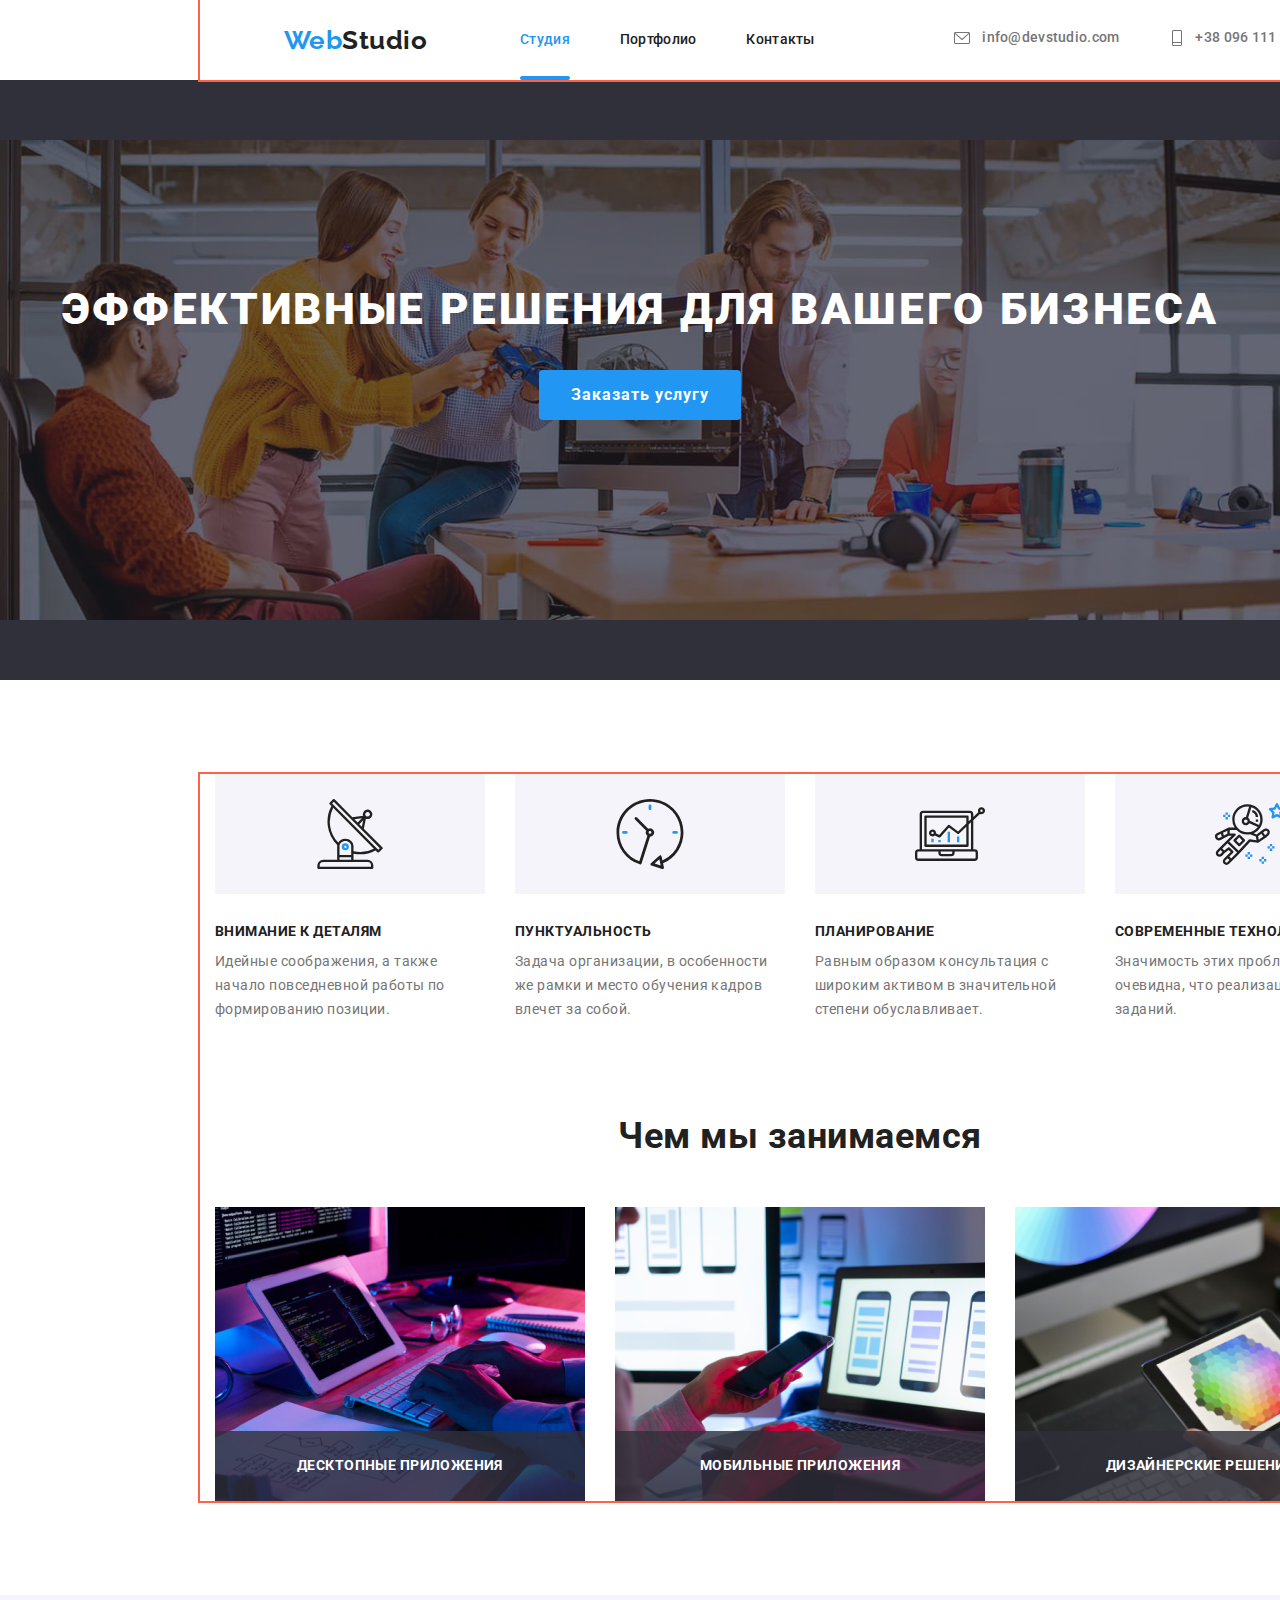
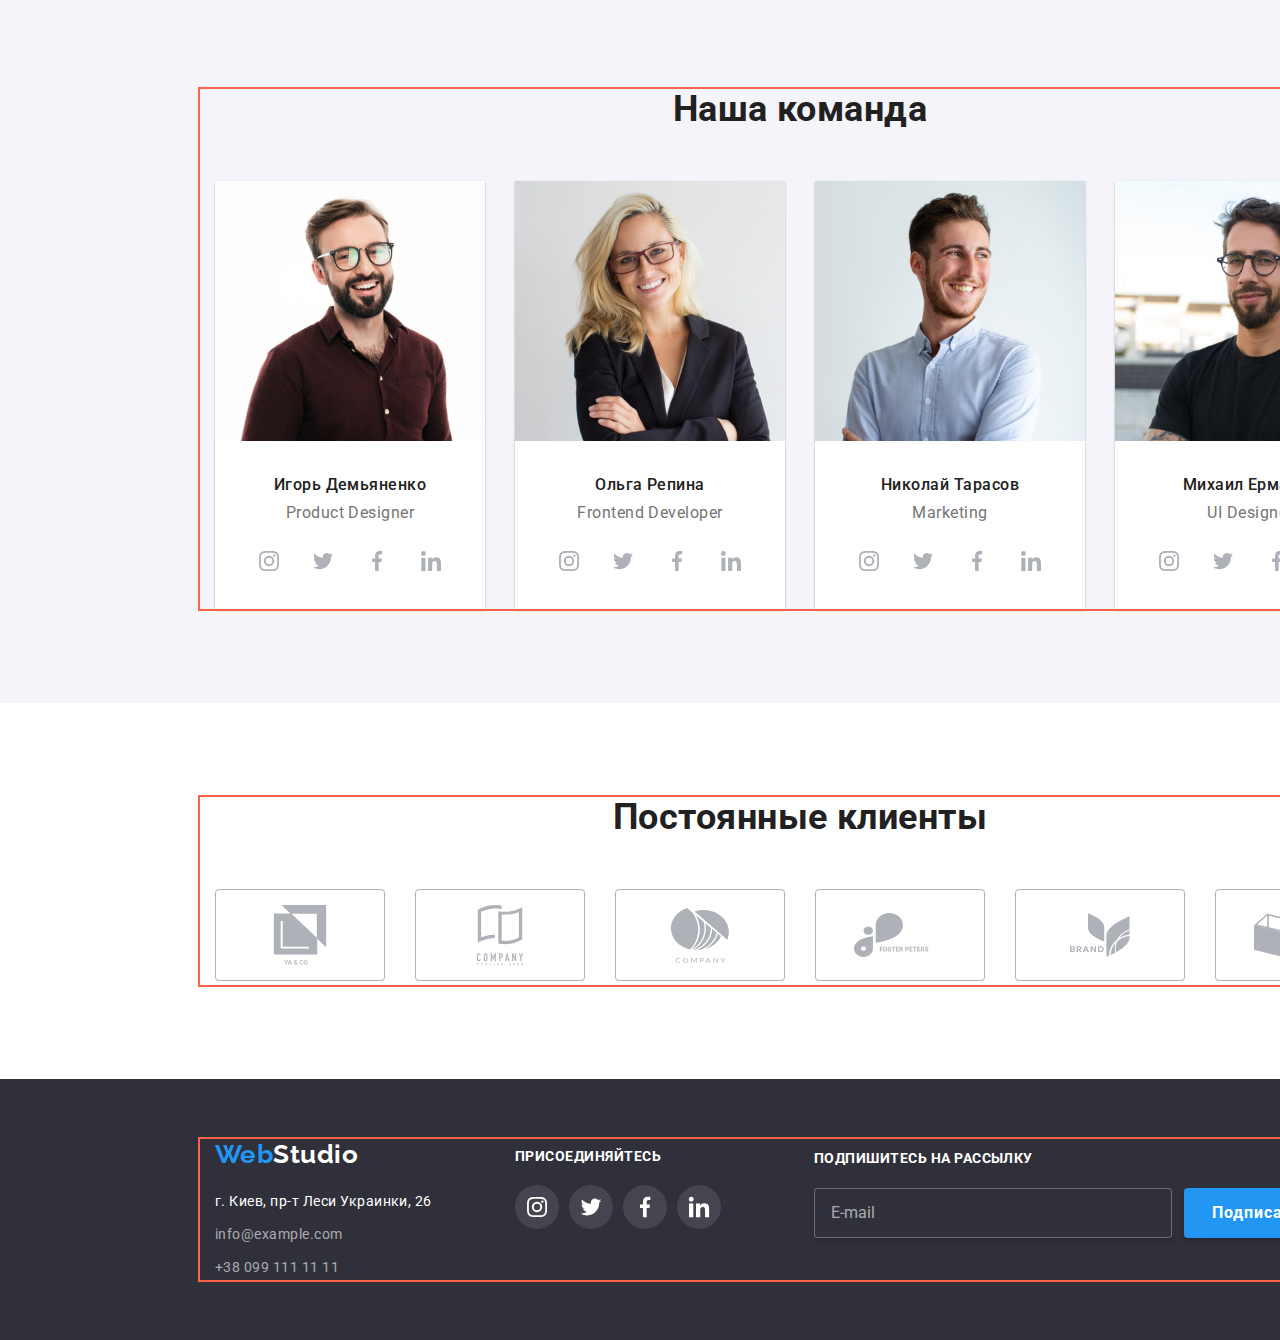
<file: index.html>
<!DOCTYPE html>
<html lang="ru">
  <head>
    <meta charset="UTF-8" />
    <meta http-equiv="X-UA-Compatible" content="IE=edge" />
    <meta name="viewport" content="width=device-width, initial-scale=1.0" />
    <title>WebStudio</title>
    <link
      href="https://fonts.googleapis.com/css2?family=Raleway:wght@700&family=Roboto:wght@400;500;700;900&display=swap"
      rel="stylesheet"
    />
    <link
      rel="stylesheet"
      href="https://cdnjs.cloudflare.com/ajax/libs/modern-normalize/1.1.0/modern-normalize.min.css"
    />
    <link rel="stylesheet" href="./css/common.css" />
    <link rel="stylesheet" href="./css/main.css" />
  </head>

  <body>
    <header class="page-header">
      <div class="container header-nav">
        <nav class="navigation">
          <a href="./index.html" class="logo"> <span class="half-logo">Web</span>Studio</a>
          <ul class="site-nav list">
            <li class="item"><a href="" class="link current">Студия</a></li>
            <li class="item"><a href="./portfolio.html" class="link">Портфолио</a></li>
            <li class="item"><a href="" class="link">Контакты</a></li>
          </ul>
        </nav>

        <ul class="contacts list">
          <li class="item">
            <a href="mailto:info@devstudio.com" class="button address">
              <svg class="contacts-icon" width="20" height="16">
                <use href="./images/symbol-defs.svg#icon-email"></use>
              </svg>
              info@devstudio.com
            </a>
          </li>
          <li class="item">
            <a href="tel:+380961111111" class="button phone">
              <svg class="contacts-icon" width="16" height="22">
                <use href="./images/symbol-defs.svg#icon-phone"></use>
              </svg>
              +38 096 111 11 11
            </a>
          </li>
        </ul>
      </div>
    </header>

    <main>
      <section class="hero overlay">
        <h1 class="hero-title">Эффективные решения для вашего бизнеса</h1>
        <button class="request-button" data-modal-open>Заказать услугу</button>
      </section>

      <section class="section">
        <div class="container">
          <ul class="feature-list list">
            <li class="item icon-antenna">
              <div class="thumb">
                <svg class="features-icons" width="70" height="70">
                  <use href="./images/symbol-defs.svg#icon-antenna"></use>
                </svg>
              </div>
              <h3 class="title">Внимание к деталям</h3>
              <p class="text">
                Идейные соображения, а также начало повседневной работы по формированию позиции.
              </p>
            </li>
            <li class="item icon-clock">
              <div class="thumb">
                <svg class="features-icons" width="70" height="70">
                  <use href="./images/symbol-defs.svg#icon-clock"></use>
                </svg>
              </div>
              <h3 class="title">Пунктуальность</h3>
              <p class="text">
                Задача организации, в особенности же рамки и место обучения кадров влечет за собой.
              </p>
            </li>
            <li class="item icon-pc">
              <div class="thumb">
                <svg class="features-icons" width="70" height="70">
                  <use href="./images/symbol-defs.svg#icon-diagram"></use>
                </svg>
              </div>
              <h3 class="title">Планирование</h3>
              <p class="text">
                Равным образом консультация с широким активом в значительной степени обуславливает.
              </p>
            </li>
            <li class="item icon-astronaut">
              <div class="thumb">
                <svg class="features-icons" width="70" height="70">
                  <use href="./images/symbol-defs.svg#icon-astronaut"></use>
                </svg>
              </div>
              <h3 class="title">Современные технологии</h3>
              <p class="text">
                Значимость этих проблем настолько очевидна, что реализация плановых заданий.
              </p>
            </li>
          </ul>

          <h2 class="section-title">Чем мы занимаемся</h2>
          <ul class="worklist">
            <li class="item">
              <div class="worklist-thumb">
                <img src="./images/img1.jpg" alt="Процесс разработки" width="370" />
                <p class="worklist-description">Десктопные приложения</p>
              </div>
            </li>
            <li class="item">
              <div class="worklist-thumb">
                <img src="./images/img2.jpg" alt="Процесс разработки" width="370" />
                <p class="worklist-description">Мобильные приложения</p>
              </div>
            </li>
            <li class="item">
              <div class="worklist-thumb">
                <img src="./images/img3.jpg" alt="Процесс разработки" width="370" />
                <p class="worklist-description">Дизайнерские решения</p>
              </div>
            </li>
          </ul>
        </div>
      </section>

      <section class="section team">
        <div class="container">
          <h2 class="section-title team">Наша команда</h2>
          <ul class="team-list list">
            <li class="member">
              <img src="./images/123.jpg" alt="Член команды" width="270" />
              <h3 class="title">Игорь Демьяненко</h3>
              <p class="text">Product Designer</p>
              <div class="social">
                <ul class="social-links">
                  <li class="participant">
                    <a href="" class="icon insta">
                      <svg class="social-icons" width="20" height="20">
                        <use href="./images/symbol-defs.svg#icon-instagram"></use>
                      </svg>
                    </a>
                  </li>
                  <li class="participant">
                    <a href="" class="icon twitter">
                      <svg class="social-icons" width="20" height="20">
                        <use href="./images/symbol-defs.svg#icon-twitter"></use>
                      </svg>
                    </a>
                  </li>
                  <li class="participant">
                    <a href="" class="icon facebook">
                      <svg class="social-icons" width="20" height="20">
                        <use href="./images/symbol-defs.svg#icon-facebook"></use>
                      </svg>
                    </a>
                  </li>
                  <li class="participant">
                    <a href="" class="icon linkedin">
                      <svg class="social-icons" width="20" height="20">
                        <use href="./images/symbol-defs.svg#icon-linkedin"></use>
                      </svg>
                    </a>
                  </li>
                </ul>
              </div>
            </li>
            <li class="member">
              <img src="./images/1234.jpg" alt="Член команды" width="270" />
              <h3 class="title">Ольга Репина</h3>
              <p class="text">Frontend Developer</p>
              <div class="social">
                <ul class="social-links">
                  <li class="participant">
                    <a href="" class="icon insta">
                      <svg class="social-icons" width="20" height="20">
                        <use href="./images/symbol-defs.svg#icon-instagram"></use>
                      </svg>
                    </a>
                  </li>
                  <li class="participant">
                    <a href="" class="icon twitter">
                      <svg class="social-icons" width="20" height="20">
                        <use href="./images/symbol-defs.svg#icon-twitter"></use>
                      </svg>
                    </a>
                  </li>
                  <li class="participant">
                    <a href="" class="icon facebook">
                      <svg class="social-icons" width="20" height="20">
                        <use href="./images/symbol-defs.svg#icon-facebook"></use>
                      </svg>
                    </a>
                  </li>
                  <li class="participant">
                    <a href="" class="icon linkedin">
                      <svg class="social-icons" width="20" height="20">
                        <use href="./images/symbol-defs.svg#icon-linkedin"></use>
                      </svg>
                    </a>
                  </li>
                </ul>
              </div>
            </li>
            <li class="member">
              <img src="./images/12345.jpg" alt="Член команды" width="270" />
              <h3 class="title">Николай Тарасов</h3>
              <p class="text">Marketing</p>
              <div class="social">
                <ul class="social-links">
                  <li class="participant">
                    <a href="" class="icon insta">
                      <svg class="social-icons" width="20" height="20">
                        <use href="./images/symbol-defs.svg#icon-instagram"></use>
                      </svg>
                    </a>
                  </li>
                  <li class="participant">
                    <a href="" class="icon twitter">
                      <svg class="social-icons" width="20" height="20">
                        <use href="./images/symbol-defs.svg#icon-twitter"></use>
                      </svg>
                    </a>
                  </li>
                  <li class="participant">
                    <a href="" class="icon facebook">
                      <svg class="social-icons" width="20" height="20">
                        <use href="./images/symbol-defs.svg#icon-facebook"></use>
                      </svg>
                    </a>
                  </li>
                  <li class="participant">
                    <a href="" class="icon linkedin">
                      <svg class="social-icons" width="20" height="20">
                        <use href="./images/symbol-defs.svg#icon-linkedin"></use>
                      </svg>
                    </a>
                  </li>
                </ul>
              </div>
            </li>
            <li class="member">
              <img src="./images/123456.jpg" alt="Член команды" width="270" />
              <h3 class="title">Михаил Ермаков</h3>
              <p class="text">UI Designer</p>
              <div class="social">
                <ul class="social-links">
                  <li class="participant">
                    <a href="" class="icon insta">
                      <svg class="social-icons" width="20" height="20">
                        <use href="./images/symbol-defs.svg#icon-instagram"></use>
                      </svg>
                    </a>
                  </li>
                  <li class="participant">
                    <a href="" class="icon twitter">
                      <svg class="social-icons" width="20" height="20">
                        <use href="./images/symbol-defs.svg#icon-twitter"></use>
                      </svg>
                    </a>
                  </li>
                  <li class="participant">
                    <a href="" class="icon facebook">
                      <svg class="social-icons" width="20" height="20">
                        <use href="./images/symbol-defs.svg#icon-facebook"></use>
                      </svg>
                    </a>
                  </li>
                  <li class="participant">
                    <a href="" class="icon linkedin">
                      <svg class="social-icons" width="20" height="20">
                        <use href="./images/symbol-defs.svg#icon-linkedin"></use>
                      </svg>
                    </a>
                  </li>
                </ul>
              </div>
            </li>
          </ul>
        </div>
      </section>

      <section class="section">
        <div class="container">
          <h2 class="section-title clients">Постоянные клиенты</h2>
          <ul class="clients-list list">
            <li class="client">
              <a href="" class="clients-links">
                <svg class="clients-icons" width="106" height="60">
                  <use href="./images/symbol-defs.svg#icon-logo-1"></use>
                </svg>
              </a>
            </li>
            <li class="client">
              <a href="" class="clients-links">
                <svg class="clients-icons" width="106" height="60">
                  <use href="./images/symbol-defs.svg#icon-logo-2"></use>
                </svg>
              </a>
            </li>
            <li class="client">
              <a href="" class="clients-links">
                <svg class="clients-icons" width="106" height="60">
                  <use href="./images/symbol-defs.svg#icon-logo-3"></use>
                </svg>
              </a>
            </li>
            <li class="client">
              <a href="" class="clients-links">
                <svg class="clients-icons" width="170" height="92">
                  <use href="./images/symbol-defs.svg#icon-logo-4"></use>
                </svg>
              </a>
            </li>
            <li class="client">
              <a href="" class="clients-links">
                <svg class="clients-icons" width="106" height="60">
                  <use href="./images/symbol-defs.svg#icon-logo-5"></use>
                </svg>
              </a>
            </li>
            <li class="client">
              <a href="" class="clients-links">
                <svg class="clients-icons" width="170" height="92">
                  <use href="./images/symbol-defs.svg#icon-logo-6"></use>
                </svg>
              </a>
            </li>
          </ul>
        </div>
      </section>

      <div class="backdrop is-hidden" data-modal>
        <div class="modal">
          <button class="modal-button" data-modal-close>
            <svg class="modal-close" width="11" height="11">
              <use href="./images/symbol-defs-extra.svg#icon-close-modal"></use>
            </svg>
          </button>

          <form class="modal-form">
            <div class="modal-title">
              <b>Оставьте свои данные, мы вам перезвоним</b>
            </div>

            <label class="form-field">
              <input class="form-input" type="text" name="name" placeholder=" " />
              <span class="form-label">Имя</span>
              <svg class="form-icon" width="18" height="18">
                <use href="./images/symbol-defs-bonus.svg#icon-person"></use>
              </svg>
            </label>

            <label class="form-field">
              <input class="form-input" type="tel" name="tel" placeholder=" " />
              <span class="form-label">Телефон</span>
              <svg class="form-icon" width="18" height="18">
                <use href="./images/symbol-defs-bonus.svg#icon-phone"></use>
              </svg>
            </label>

            <label class="form-field email">
              <input class="form-input" type="email" name="email" placeholder=" " />
              <span class="form-label">Почта</span>
              <svg class="form-icon" width="18" height="18">
                <use href="./images/symbol-defs-bonus.svg#icon-email"></use>
              </svg>
            </label>

            <div class="form-field comment">
              <label class="comment-label" for="comment">Комментарий</label>
              <textarea
                class="form-comment"
                name="comment"
                id="comment"
                rows="5"
                placeholder="Введите текст"
              ></textarea>
            </div>

            <label class="form-accepting">
              <input class="checkbox" type="checkbox" name="policy" value="yes" />
              <span class="accepting-icon"></span>
              <span class="policy-label" for="policy"
                >Соглашаюсь с рассылкой и принимаю
                <a href="" class="policy-label link">Условия договора</a>
              </span>
            </label>

            <button type="submit" class="submit-button">Отправить</button>
          </form>
        </div>
      </div>
    </main>

    <footer class="address-background">
      <div class="container footer">
        <div class="logo-address">
          <a href="./index.html" class="footer-logo"> <span class="half-logo">Web</span>Studio</a>
          <address class="address-contacts">
            <a href="" class="address-location link">г. Киев, пр-т Леси Украинки, 26</a> <br />
            <a href="" class="address-email link">info@example.com</a> <br />
            <a href="" class="address-phone link">+38 099 111 11 11</a> <br />
          </address>
        </div>

        <div class="footer-social">
          <h3 class="links-title">Присоединяйтесь</h3>
          <ul class="social-links footer">
            <li class="participant">
              <a href="" class="icon insta">
                <svg class="footer-icons" width="20" height="20">
                  <use href="./images/symbol-defs.svg#icon-instagram-white"></use>
                </svg>
              </a>
            </li>
            <li class="participant">
              <a href="" class="icon twitter">
                <svg class="footer-icons" width="44" height="44" viewBox="0 0 15 32">
                  <use href="./images/symbol-defs.svg#icon-twitter-white"></use>
                </svg>
              </a>
            </li>
            <li class="participant">
              <a href="" class="icon facebook">
                <svg class="footer-icons" width="44" height="44" viewBox="0 0 15 32">
                  <use href="./images/symbol-defs.svg#icon-facebook-white"></use>
                </svg>
              </a>
            </li>
            <li class="participant">
              <a href="" class="icon linkedin">
                <svg class="footer-icons" width="44" height="44" viewBox="0 0 15 32">
                  <use href="./images/symbol-defs.svg#icon-linkedin-white"></use>
                </svg>
              </a>
            </li>
          </ul>
        </div>

        <div class="footer-form">
          <b class="footer-attention">Подпишитесь на рассылку</b>
          <form class="footer-sign">
            <input type="email" name="email" placeholder="E-mail" class="footer-input" />
            <button type="submit" class="footer-submit">
              Подписаться
              <svg class="footer-icon" width="24" height="24">
                <use href="./images/symbol-defs-extra.svg#icon-icon-send"></use>
              </svg>
            </button>
          </form>
        </div>
      </div>
    </footer>

    <script src="./modal.js"></script>
  </body>
</html>
</file>
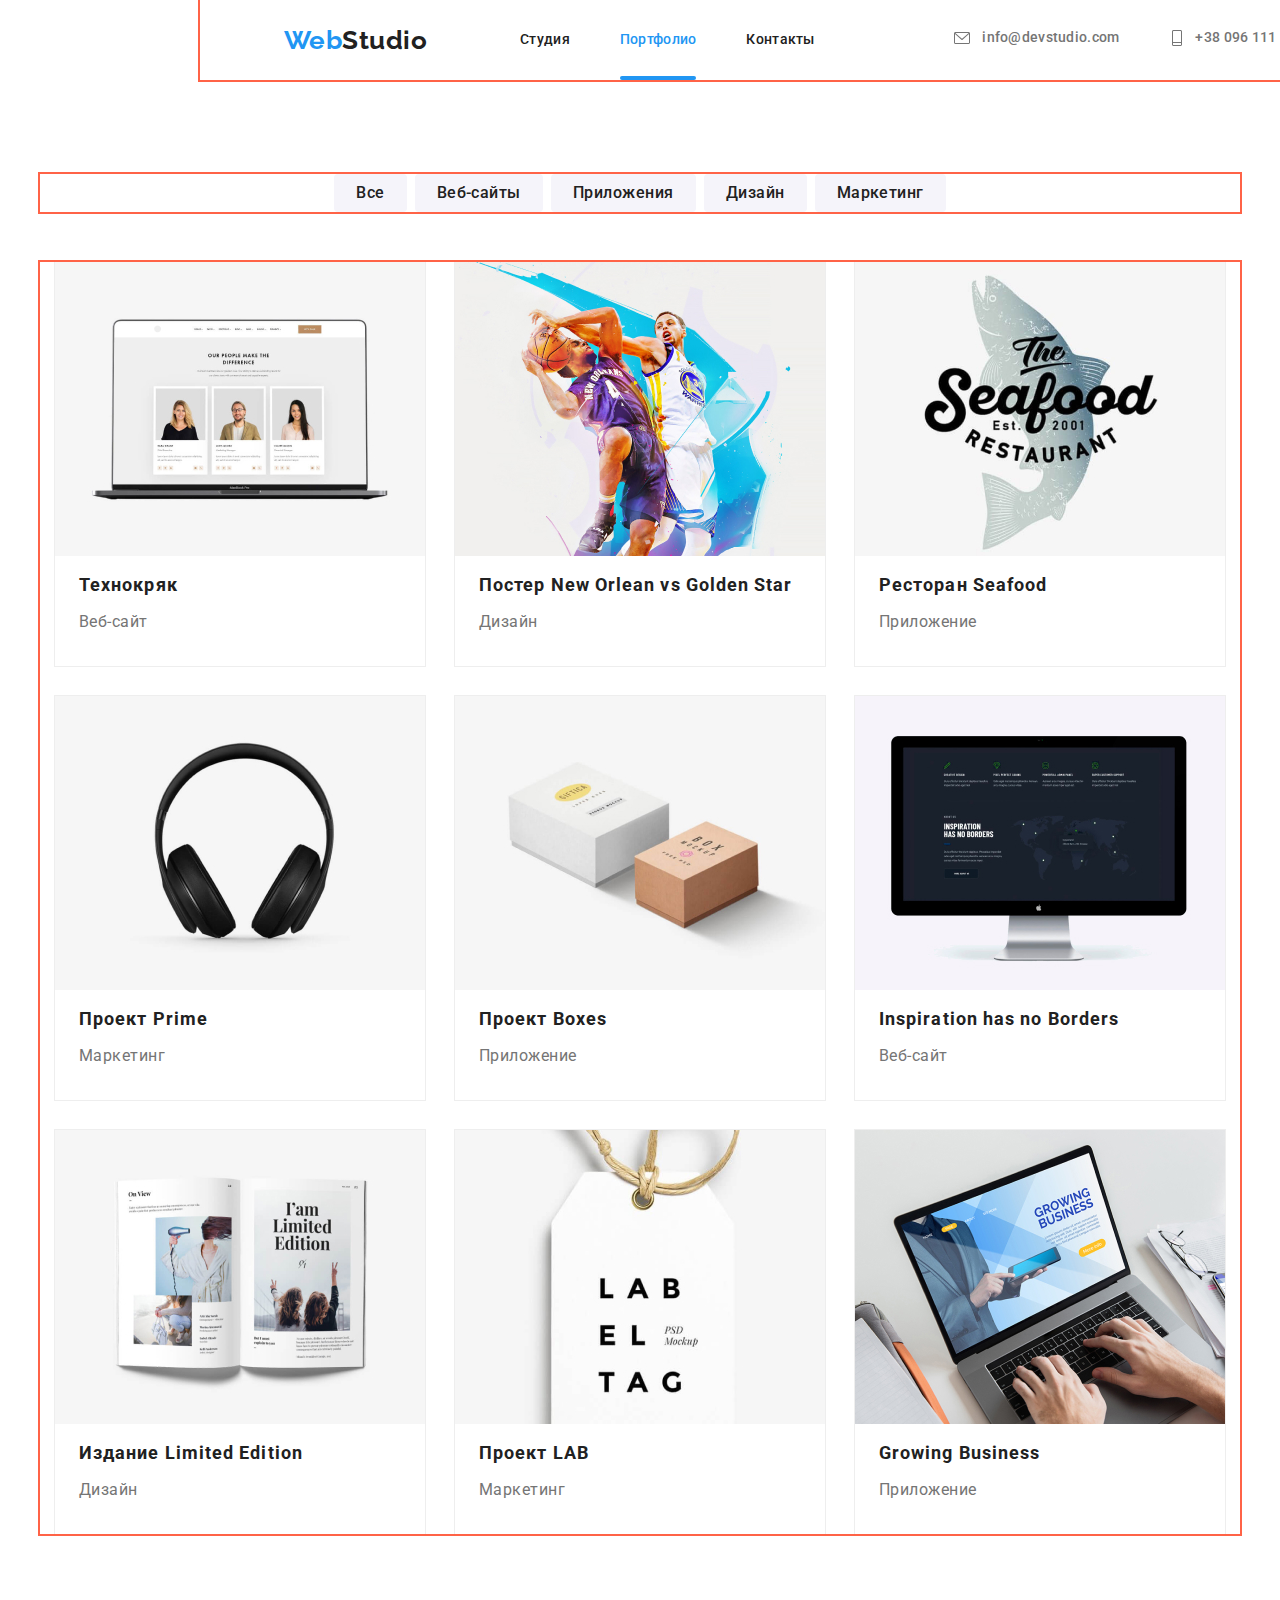
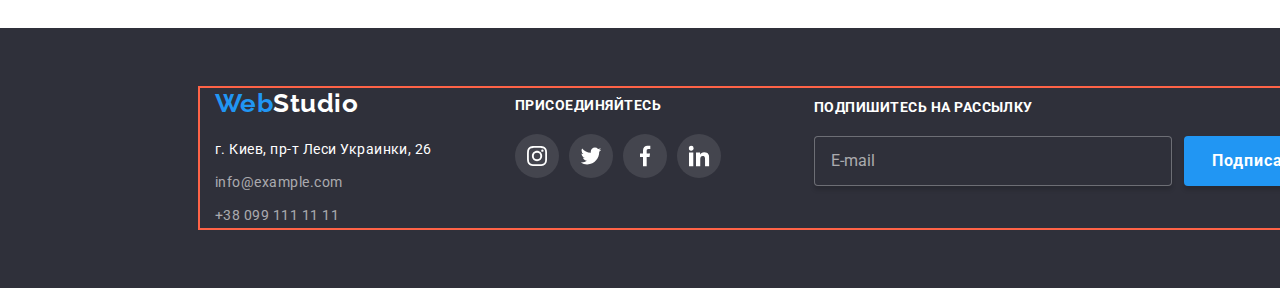
<file: portfolio.html>
<!DOCTYPE html>
<html lang="ru">
  <head>
    <meta charset="UTF-8" />
    <meta http-equiv="X-UA-Compatible" content="IE=edge" />
    <meta name="viewport" content="width=device-width, initial-scale=1.0" />
    <title>Portfolio</title>
    <link
      href="https://fonts.googleapis.com/css2?family=Raleway:wght@700&family=Roboto:wght@400;500;700;900&display=swap"
      rel="stylesheet"
    />
    <link
      rel="stylesheet"
      href="https://cdnjs.cloudflare.com/ajax/libs/modern-normalize/1.1.0/modern-normalize.min.css"
    />
    <link rel="stylesheet" href="./css/common.css" />
    <link rel="stylesheet" href="./css/portfolio.css" />
  </head>

  <body>
    <header class="page-header">
      <div class="container header-nav">
        <nav class="navigation">
          <a href="./index.html" class="logo"> <span class="half-logo">Web</span>Studio</a>
          <ul class="site-nav list">
            <li class="item"><a href="./index.html" class="link">Студия</a></li>
            <li class="item"><a href="" class="link current">Портфолио</a></li>
            <li class="item"><a href="" class="link">Контакты</a></li>
          </ul>
        </nav>

        <ul class="contacts list">
          <li class="item">
            <a href="mailto:info@devstudio.com" class="button address">
              <svg class="contacts-icon" width="20" height="16">
                <use href="./images/symbol-defs.svg#icon-email"></use>
              </svg>
              info@devstudio.com
            </a>
          </li>
          <li class="item">
            <a href="tel:+380961111111" class="button phone">
              <svg class="contacts-icon" width="16" height="22">
                <use href="./images/symbol-defs.svg#icon-phone"></use>
              </svg>
              +38 096 111 11 11
            </a>
          </li>
        </ul>
      </div>
    </header>

    <main>
      <section class="section">
        <div class="container control">
          <ul class="control list">
            <li class="control-item">
              <button type="button" class="control-button">Все</button>
            </li>
            <li class="control-item">
              <button type="button" class="control-button">Веб-сайты</button>
            </li>
            <li class="control-item">
              <button type="button" class="control-button">Приложения</button>
            </li>
            <li class="control-item">
              <button type="button" class="control-button">Дизайн</button>
            </li>
            <li class="control-item">
              <button type="button" class="control-button">Маркетинг</button>
            </li>
          </ul>
        </div>

        <div class="container works">
          <ul class="works list">
            <li class="works-element">
              <a href="#" class="link">
                <div class="works-thumb">
                  <img
                    src="./images/2/111.jpg"
                    class="element-image"
                    alt="Изображение страницы"
                    width="370"
                  />
                  <div class="works-overlay">
                    <p class="works-description">
                      Ресурс предлагает комплексные предложения с разным уровнем функционала и
                      сервисов. Все это позволит посетителю получить исчерпывающие сведения о
                      компании или частном лице.
                    </p>
                  </div>
                </div>
                <h2 class="title">Технокряк</h2>
                <p class="description">Веб-сайт</p>
              </a>
            </li>
            <li class="works-element">
              <a href="#" class="link">
                <div class="works-thumb">
                  <img src="./images/2/222.jpg" class="element-image" alt="Постер" width="370" />
                  <div class="works-overlay">
                    <p class="works-description">
                      Ресурс предлагает комплексные предложения с разным уровнем функционала и
                      сервисов. Все это позволит посетителю получить исчерпывающие сведения о
                      компании или частном лице.
                    </p>
                  </div>
                </div>
                <h2 class="title">Постер New Orlean vs Golden Star</h2>
                <p class="description">Дизайн</p>
              </a>
            </li>
            <li class="works-element">
              <a href="#" class="link">
                <div class="works-thumb">
                  <img
                    src="./images/2/333.jpg"
                    class="element-image"
                    alt="Логотип ресторана"
                    width="370"
                  />
                  <div class="works-overlay">
                    <p class="works-description">
                      Ресурс предлагает комплексные предложения с разным уровнем функционала и
                      сервисов. Все это позволит посетителю получить исчерпывающие сведения о
                      компании или частном лице.
                    </p>
                  </div>
                </div>
                <h2 class="title">Ресторан Seafood</h2>
                <p class="description">Приложение</p>
              </a>
            </li>
            <li class="works-element">
              <a href="#" class="link">
                <div class="works-thumb">
                  <img src="./images/2/444.jpg" class="element-image" alt="Техника" width="370" />
                  <div class="works-overlay">
                    <p class="works-description">
                      Ресурс предлагает комплексные предложения с разным уровнем функционала и
                      сервисов. Все это позволит посетителю получить исчерпывающие сведения о
                      компании или частном лице.
                    </p>
                  </div>
                </div>
                <h2 class="title">Проект Prime</h2>
                <p class="description">Маркетинг</p>
              </a>
            </li>
            <li class="works-element">
              <a href="#" class="link">
                <div class="works-thumb">
                  <img src="./images/2/555.jpg" class="element-image" alt="Упаковки" width="370" />
                  <div class="works-overlay">
                    <p class="works-description">
                      Ресурс предлагает комплексные предложения с разным уровнем функционала и
                      сервисов. Все это позволит посетителю получить исчерпывающие сведения о
                      компании или частном лице.
                    </p>
                  </div>
                </div>
                <h2 class="title">Проект Boxes</h2>
                <p class="description">Приложение</p>
              </a>
            </li>
            <li class="works-element">
              <a href="#" class="link">
                <div class="works-thumb">
                  <img
                    src="./images/2/666.jpg"
                    class="element-image"
                    alt="Экран с изображением веб сайта"
                    width="370"
                  />
                  <div class="works-overlay">
                    <p class="works-description">
                      Ресурс предлагает комплексные предложения с разным уровнем функционала и
                      сервисов. Все это позволит посетителю получить исчерпывающие сведения о
                      компании или частном лице.
                    </p>
                  </div>
                </div>
                <h2 class="title">Inspiration has no Borders</h2>
                <p class="description">Веб-сайт</p>
              </a>
            </li>
            <li class="works-element">
              <a href="#" class="link">
                <div class="works-thumb">
                  <img
                    src="./images/2/777.jpg"
                    class="element-image"
                    alt="Открытая книга"
                    width="370"
                  />
                  <div class="works-overlay">
                    <p class="works-description">
                      Ресурс предлагает комплексные предложения с разным уровнем функционала и
                      сервисов. Все это позволит посетителю получить исчерпывающие сведения о
                      компании или частном лице.
                    </p>
                  </div>
                </div>
                <h2 class="title">Издание Limited Edition</h2>
                <p class="description">Дизайн</p>
              </a>
            </li>
            <li class="works-element">
              <a href="#" class="link">
                <div class="works-thumb">
                  <img src="./images/2/888.jpg" class="element-image" alt="Брошюра" width="370" />
                  <div class="works-overlay">
                    <p class="works-description">
                      Ресурс предлагает комплексные предложения с разным уровнем функционала и
                      сервисов. Все это позволит посетителю получить исчерпывающие сведения о
                      компании или частном лице.
                    </p>
                  </div>
                </div>
                <h2 class="title">Проект LAB</h2>
                <p class="description">Маркетинг</p>
              </a>
            </li>
            <li class="works-element">
              <a href="#" class="link">
                <div class="works-thumb">
                  <img
                    src="./images/2/999.jpg"
                    class="element-image"
                    alt="Использование ноутбука"
                    width="370"
                  />
                  <div class="works-overlay">
                    <p class="works-description">
                      Ресурс предлагает комплексные предложения с разным уровнем функционала и
                      сервисов. Все это позволит посетителю получить исчерпывающие сведения о
                      компании или частном лице.
                    </p>
                  </div>
                </div>
                <h2 class="title">Growing Business</h2>
                <p class="description">Приложение</p>
              </a>
            </li>
          </ul>
        </div>
      </section>
    </main>

    <footer class="address-background">
      <div class="container footer">
        <div class="logo-address">
          <a href="./index.html" class="footer-logo"> <span class="half-logo">Web</span>Studio</a>
          <address class="address-contacts">
            <a href="" class="address-location link">г. Киев, пр-т Леси Украинки, 26</a> <br />
            <a href="" class="address-email link">info@example.com</a> <br />
            <a href="" class="address-phone link">+38 099 111 11 11</a> <br />
          </address>
        </div>

        <div class="footer-social">
          <h3 class="links-title">Присоединяйтесь</h3>
          <ul class="social-links footer">
            <li class="participant">
              <a href="" class="icon insta">
                <svg class="footer-icons" width="20" height="20">
                  <use href="./images/symbol-defs.svg#icon-instagram-white"></use>
                </svg>
              </a>
            </li>
            <li class="participant">
              <a href="" class="icon twitter">
                <svg class="footer-icons" width="44" height="44" viewBox="0 0 15 32">
                  <use href="./images/symbol-defs.svg#icon-twitter-white"></use>
                </svg>
              </a>
            </li>
            <li class="participant">
              <a href="" class="icon facebook">
                <svg class="footer-icons" width="44" height="44" viewBox="0 0 15 32">
                  <use href="./images/symbol-defs.svg#icon-facebook-white"></use>
                </svg>
              </a>
            </li>
            <li class="participant">
              <a href="" class="icon linkedin">
                <svg class="footer-icons" width="44" height="44" viewBox="0 0 15 32">
                  <use href="./images/symbol-defs.svg#icon-linkedin-white"></use>
                </svg>
              </a>
            </li>
          </ul>
        </div>

        <div class="footer-form">
          <b class="footer-attention">Подпишитесь на рассылку</b>
          <form class="footer-sign">
            <input type="email" name="email" placeholder="E-mail" class="footer-input" />
            <button type="submit" class="footer-submit">
              Подписаться
              <svg class="footer-icon" width="24" height="24">
                <use href="./images/symbol-defs-extra.svg#icon-icon-send"></use>
              </svg>
            </button>
          </form>
        </div>
      </div>
    </footer>
  </body>
</html>
</file>
<file: css/common.css>
/* Утилиты + переменные */

/* основной цвет текста #212121 */
/* второй цвет текста #757575 */
/* акцент #2196F3 */
/* белый цвет #FFFFFF */
/* цвет фонов hero и footer #2F303A */

html {
    box-sizing: border-box;
}

*,
*::before,
*::after {
    box-sizing: border-box;
}

:root {
    --title-text-color: #212121;
    --primary-text-color: #757575;
    --accent-color: #2196F3;
    --white-logo-color: #FFFFFF;
    --background-color: #2F303A;
}

body {
    color: var(--primary-text-color);
    font-family: 'Raleway', sans-serif;
    font-family: 'Roboto', sans-serif;
    letter-spacing: 0.03em;
}

.list {
    padding: 0;
    margin: 0;
    list-style: none
}

.link {
    text-decoration: none;
}

.container {
    margin-left: auto;
    margin-right: auto;
    width: 1200px;
    padding-left: 15px;
    padding-right: 15px;
    outline: 2px solid tomato;
}

/* HEADER */

.page-header {
    background-color: var(--white-logo-color);
    width: 1600px;
    margin-right: auto;
    margin-left: auto;
}

.header-nav {
    display: flex;
    align-items: center;
    justify-content: space-around;
}

.navigation {
    display: flex;
    align-items: center;
}

/* LOGO */

.logo {
    margin-right: 93px;
    color: var(--title-text-color);
    font-family: 'Raleway', sans-serif;

    font-weight: 700;
    font-size: 26px;
    line-height: 1.19;
    text-decoration: none;

    transition: color 250ms cubic-bezier(0.4, 0, 0.2, 1);
}

.logo:hover {
    color: var(--accent-color);
}

.half-logo {
    color: var(--accent-color);
}

/* SITE-NAV */

.site-nav {
    display: flex;
}

.site-nav.list .link {
    display: block;
    padding-top: 32px;
    padding-bottom: 32px;

    color: var(--title-text-color);

    font-weight: 500;
    font-size: 14px;
    line-height: 1.14;
    letter-spacing: 0.02em;
    cursor: pointer;

    transition: color 250ms cubic-bezier(0.4, 0, 0.2, 1);
}

.site-nav.list .link:hover,
.site-nav.list .link:focus {
    color: var(--accent-color)
}

.site-nav.list .link.current {
    color: var(--accent-color);
}

.site-nav .link {
    position: relative;
}

.site-nav .link.current::after {
    display: inline-block;
    content: '';

    position: absolute;
    bottom: 0;
    left: 0;
    width: 100%;
    height: 4px;
    border-radius: 2px;
    background-color: var(--accent-color);
}

.site-nav .item:not(:last-child) {
    margin-right: 50px;
}

/* CONTACTS */

.contacts {
    display: flex;
    align-items: center;
}

.contacts-icon {
    margin-right: 10px;
    fill: var(--primary-text-color);
    cursor: pointer;
}

.contacts.list .button {
    display: inline-flex;
    align-items: center;
    
    color: var(--primary-text-color);

    font-weight: 500;
    font-size: 14px;
    line-height: 1.14;
    letter-spacing: 0.02em;
    text-decoration: none;
    cursor: pointer;

    transition: color 250ms cubic-bezier(0.4, 0, 0.2, 1);
}

.contacts .contacts-icon {
    transition: fill 250ms cubic-bezier(0.4, 0, 0.2, 1);
}

.contacts .button:hover .contacts-icon,
.contacts .button:focus .contacts-icon {
    fill: var(--accent-color);
}

.contacts.list .button:hover,
.contacts.list .button:focus {
    color: var(--accent-color);
}

.contacts.list .item:not(:last-child) {
    margin-right: 50px;
}

/* .contacts.list .button.address::before {
    content: "";
    width: 16px;
    height: 12px;
    margin-right: 10px;
    background-image: url("../images/envelope.svg");
}

.contacts.list .button.phone::before {
    content: "";
    width: 10px;
    height: 16px;
    margin-right: 10px;
    background-image: url("../images/smartphone.svg");
} */

/* FOOTER */

/* address contacts div */

.address-background {
    display: block;
    background-color: var(--background-color);
    width: 1600px;
    margin-right: auto;
    margin-left: auto;
    padding-top: 60px;
    padding-bottom: 60px;
}

.footer-logo {
    display: inline-block;
    margin-bottom: 20px;
    color: var(--white-logo-color);
    font-family: 'Raleway', sans-serif;
    font-weight: 700;
    font-size: 26px;
    line-height: 1.19;
    text-decoration: none;

    transition: color 250ms cubic-bezier(0.4, 0, 0.2, 1);
}

.footer-logo:hover {
    color: var(--accent-color);
}

/* flex для дивов в футере */

.container.footer {
    display: flex;
}

/* footer address div */

.address-contacts .address-location {
    color: var(--white-logo-color);
}

.address-contacts .address-email,
.address-contacts .address-phone {
    color: rgba(255, 255, 255, 0.6);
}

.address-location,
.address-email {
    display: inline-block;
    margin-bottom: 9px;
}

.address-contacts .address-location,
.address-contacts .address-email,
.address-contacts .address-phone {
    font-style: normal;
    font-weight: 400;
    font-size: 14px;
    line-height: 1.71;

    transition: color 250ms cubic-bezier(0.4, 0, 0.2, 1);
}

.address-contacts .link:hover,
.address-contacts .link:focus {
    color: var(--accent-color);
}

/* footer social div */

.footer-social {
    margin-left: 83px;
    margin-top: 10px;
}

.social-links {
    padding: 0px;
    display: flex;
    justify-content: center;
    list-style: none;
}

.footer-social .icon {
    display: inline-flex;
    width: 44px;
    height: 44px;
    align-items: center;
    justify-content: center;
    background-repeat: no-repeat;
    background-position: center;
    border-radius: 50%;
    background-color: rgba(255, 255, 255, 0.1);

    transition: background-color 250ms cubic-bezier(0.4, 0, 0.2, 1);
}

.social-links .participant:not(:last-child) {
    margin-right: 10px;
}

.footer-social .icon:hover {
    background-color: var(--accent-color);
}

/* .icon.insta {
    background-image: url("../images/instagram\ 2.svg");
}

.icon.twitter {
    background-image: url("../images/twitter\ 1.svg")
}

.icon.facebook {
    background-image: url("../images/facebook\ 1.svg");
}

.icon.linkedin {
    background-image: url("../images/linkedin\ 1.svg");
} */

.links-title {
    margin-top: 0;
    margin-bottom: 20px;
    color: var(--white-logo-color);
    font-weight: 700;
    font-size: 14px;
    line-height: 1.14;
    text-transform: uppercase;
}

.social-links.footer {
    margin: 0;
}

/* footer sign div */

.footer-form {
    margin-top: 10px;
    margin-left: 93px;
}

.footer-attention {
    font-size: 14px;
    line-height: 1.14;
    text-transform: uppercase;
    color: rgba(255, 255, 255, 1);
}

.footer-sign {
    display: flex;
    align-items: center;
    justify-content: center;
    margin-top: 20px;
}

.footer-input {
    margin-right: 12px;
    width: 358px;
    padding-top: 15px;
    padding-bottom: 15px;
    padding-left: 16px;
    border: 1px solid rgba(255, 255, 255, 0.3);
    border-radius: 4px;
    background-color: var(--background-color);
    box-shadow: 0px 4px 4px rgba(0, 0, 0, 0.15);
}

.footer-input::placeholder {
    color: rgba(255, 255, 255, 0.6);
    font-weight: 400;
    font-size: 16px;
    line-height: 1.25;
}

.footer-submit {
    display: inline-flex;
    align-items: center;
    justify-content: center;
    padding: 10px 28px;
    font-size: 16px;
    line-height: 1.87;
    font-weight: 700;
    letter-spacing: 0.06em;
    border-radius: 4px;
    border: inherit;
    color: rgba(255, 255, 255, 1);
    background-color: var(--accent-color);
    box-shadow: 0px 4px 4px rgba(0, 0, 0, 0.15);
    cursor: pointer;
}

.footer-icon {
    margin-left: 10px;
}

.footer-input:hover,
.footer-input:focus {
    border-color: var(--accent-color);
}
</file>
<file: css/main.css>
/* HERO SECTION */

.overlay {
   max-width: 1600px;
   height: 600px;
   margin-left: auto;
   margin-right: auto;
   text-align: center;
   background-image: linear-gradient(
    to right, 
    rgba(47, 48, 58, 0.4),
    rgba(47, 48, 58, 0.4)
   ),
   url("../images/Img.jpg");
   background-repeat: no-repeat;
   background-position: center;
   background-size: contain;
   background-color: var(--background-color);
}

.hero-title {
    margin-top: 0;
    margin-bottom: 30px;
    padding-top: 200px;

    color: var(--white-logo-color);

    font-weight: 900;
    font-size: 44px;
    line-height: 1.36;
    letter-spacing: 0.06em;
    text-transform: uppercase;
}

/* HERO BUTTON */

.hero .request-button {
    padding: 10px 32px;
    display: inline-flex;

    color: var(--white-logo-color);

    font-weight: 700;
    font-size: 16px;
    line-height: 1.87;
    letter-spacing: 0.06em;
    text-align: center;
    background-color: var(--accent-color);
    border-radius: 4px;
    border: none;
    text-decoration: none;
    cursor: pointer;
}

/* SECTION */

.section {
    padding-top: 94px;
    padding-bottom: 94px;
    width: 1600px;
    margin-left: auto;
    margin-right: auto;
}

.section-title {
    margin-top: 94px;
    margin-bottom: 50px;

    color: var(--title-text-color);

    font-weight: 700;
    font-size: 36px;
    line-height: 1.16;
    text-align: center;
}

/* FEATURE-LIST */

.feature-list {
    margin-top: 0;
}

.feature-list.list {
    padding: 0;
    margin: 0;
    display: flex;
}

.feature-list .item:not(:last-child) {
    margin-right: 30px;
}

.feature-list .title {
    margin-top: 30px;
    margin-bottom: 10px;

    color: var(--title-text-color);
    font-weight: 700;
    font-size: 14px;
    line-height: 1.14;
    text-transform: uppercase;
}

.feature-list .text {
    margin: 0;

    font-weight: 400;
    font-size: 14px;
    line-height: 1.71;
}

.item .thumb {
    display: block;
    width: 270px;
    height: 120px;
    background-color: #F5F4FA;
}

.features-icons {
    margin: 25px 100px;
}

/* .feature-list.list .item::before {
    content: "";
    display: block;
    height: 120px;
    background-repeat: no-repeat;
    background-position: center;
    background-color: #F5F4FA;
}

.icon-antenna::before {
    background-image: url("../images/antenna\ 1.svg");
}

.icon-clock::before {
    background-image: url("../images/clock\ 1.svg");
}

.icon-pc::before {
    background-image: url("../images/diagram\ 1.svg");
}

.icon-astronaut::before {
    background-image: url("../images/astronaut\ 1.svg");
} */

/* FEATURE-LIST WORKLIST */

.worklist {
    padding: 0;
    margin: 0;
    display: flex;
    list-style: none
}

.worklist .item:not(:last-child) {
    margin-right: 30px;
}

.worklist-thumb {
    position: relative;
    width: 370px;
    height: 294px;
    text-align: center;
}

.worklist-description {
    position: absolute;
    margin: 0;
    padding: 27px 82px;
    bottom: 0;
    left: 0;
    width: 370px;
    height: 70px;
    
    color: var(--white-logo-color);
    background-color: rgba(47, 48, 58, 0.8);
    font-size: 14px;
    line-height: 1.14;
    font-weight: 700;
    letter-spacing: 0.03em;
    text-transform: uppercase;
}

/* SECTION TEAM */

.section.team {
    background-color: #F5F4FA;
}

.section-title.team {
    margin-top: 0;
}

.team-list.list {
    display: flex;
}

.team-list .member {
    width: 270px;
    height: 428px;
    background-color: var(--white-logo-color);
    box-shadow: 0px 1px 3px rgba(0, 0, 0, 0.12), 0px 1px 1px rgba(0, 0, 0, 0.14), 0px 2px 1px rgba(0, 0, 0, 0.2);
}

.member:not(:last-child) {
    margin-right: 30px;
}

.team-list .title {
    margin-top: 30px;
    margin-bottom: 0;

    color: var(--title-text-color);

    font-weight: 500;
    font-size: 16px;
    line-height: 1.18;
    text-align: center;
}

.team-list .text {
    margin-top: 10px;
    font-weight: 400;
    font-size: 16px;
    line-height: 1.18;
    text-align: center;
}

.social-links {
    padding: 0px;
    display: flex;
    justify-content: center;
    list-style: none;
}

.member .icon {
    display: flex;
    width: 44px;
    height: 44px;
    align-items: center;
    justify-content: center;
    border-radius: 50%;

    transition: background-color 250ms cubic-bezier(0.4, 0, 0.2, 1), fill 250ms cubic-bezier(0.4, 0, 0.2, 1);
}

.social-links .icon {
    fill: #AFB1B8;
}

.social-links .icon:hover,
.social-links .icon:focus {
    fill: var(--white-logo-color);
    background-color: var(--accent-color);
}

/* section clients */

.clients-list {
    display: flex;
}

.client .clients-links {
    display: inline-flex;
    width: 170px;
    height: 92px;
    border: 1px solid #AFB1B8;
    border-radius: 4px;
    align-items: center;
    justify-content: center;

    transition: fill 250ms cubic-bezier(0.4, 0, 0.2, 1);
}

.clients-list .client:not(:last-child) {
    margin-right: 30px;
}

.section-title.clients {
    margin-top: 0;
}

.client .clients-links {
    fill: #AFB1B8;
}

.client .clients-links:hover .clients-icons,
.client .clients-links:focus .clients-icons {
    fill: var(--accent-color);
}

/* backdrop + modal */

.backdrop {
    position: fixed;
    top: 0;
    left: 0;
    width: 100%;
    height: 100%;
    background-color: rgba(0, 0, 0, 0.2);
    opacity: 1;

    transition: opacity 250ms cubic-bezier(0.4, 0, 0.2, 1);
}

.backdrop.is-hidden {
    opacity: 0;
    pointer-events: none;
}

.backdrop.is-hidden .modal {
    transform: translate(-50%, -50%) scale(0.9);
}

.modal {
    position: absolute;
    top: 50%;
    left: 50%;
    width: 528px;
    height: 581px;

    background-color: var(--white-logo-color);
    border-radius: 4px;
    box-shadow: 0px 2px 1px rgba(0, 0, 0, 0.2), 0px 1px 1px rgba(0, 0, 0, 0.14), 0px 1px 3px rgba(0, 0, 0, 0.12);
    transform: translate(-50%, -50%) scale(1);

    transition: transform 250ms cubic-bezier(0.4, 0, 0.2, 1);
}

/* Разметка MODAL */

.modal-button {
    display: flex;
    align-items: center;
    justify-content: center;
    padding-top: 5px;
    padding-right: 5px;
    padding-bottom: 6px;
    padding-left: 6px;
    margin-left: 490px;
    margin-top: 8px;
    margin-right: 8px;
    width: 30px;
    height: 30px;
    border: 1px solid rgba(0, 0, 0, 0.1);
    border-radius: 50%;
    background-color: var(--white-logo-color);

    transition: fill 250ms cubic-bezier(0.4, 0, 0.2, 1);
}

.modal-button:hover,
.modal-button:focus {
    fill: rgba(33, 150, 243, 1);
}

.modal-form {
    width: 448px;
    margin-left: auto;
    margin-right: auto;
}

.modal-title {
    margin-bottom: 30px;
    text-align: center;
    font-size: 20px;
    line-height: 1.15;
    letter-spacing: 0.01em;
    color: rgba(33, 33, 33, 1);
}

.form-field {
    position: relative;
    display: flex;
    flex-direction: column;
    margin-bottom: 28px;
}

.form-field.email {
    margin-bottom: 10px;
}

.form-input {
    margin: 0;
    padding: 12px 15px;
    padding-left: 42px;
    border: 1px solid rgba(33, 33, 33, 0.2);
    border-radius: 4px;
}

.form-label {
    position: absolute;
    top: 50%;
    left: 42px;
    transform: translateY(-50%);

    font-size: 12px;
    line-height: 1.16;
    letter-spacing: 0.01em;
    color: rgba(117, 117, 117, 1);

    transition: transform 250ms cubic-bezier(0.4, 0, 0.2, 1);
}

.form-icon {
    position: absolute;
    top: 50%;
    left: 15px;
    transform: translateY(-50%);

    transition: fill 250ms cubic-bezier(0.4, 0, 0.2, 1);
}

.form-field:focus-within .form-label {
    transform: translate(-42px,-40px);
}

.form-field:focus-within .form-icon {
    fill: rgba(33, 150, 243, 1);
}

.form-input:not(:placeholder-shown) + .form-label {
    transform: translate(-42px, -40px);
}

/* formfield textarea */

.form-field.comment {
    margin-bottom: 20px;
}

.comment-label {
    margin-bottom: 4px;
    font-size: 12px;
    line-height: 1.16;
    letter-spacing: 0.01em;
    color: rgba(117, 117, 117, 1);
}

.form-comment {
    margin: 0;
    padding: 12px 16px;
    border: 1px solid rgba(33, 33, 33, 0.2);
    border-radius: 4px;
}

.form-comment::placeholder {
    font-size: 14px;
    line-height: 1.14;
    letter-spacing: 0.01em;
    color: rgba(117, 117, 117, 0.5);
}

textarea {
    resize: none;
}

/* checkbox form */

.form-accepting {
    display: flex;
    align-items: center;
    justify-content: center;
    margin-bottom: 30px;
}

.checkbox {
    position: absolute;
    width: 1px;
    height: 1px;
    margin: -1px;
    border: 0;
    padding: 0;
    clip: rect(0 0 0 0);
    overflow: hidden;
}

.accepting-icon {
    display: inline-block;
    width: 15px;
    height: 15px;
    margin-right: 7px;
    border: 2px solid var(--title-text-color);
    border-radius: 2px;
}

.checkbox:checked + .accepting-icon {
    background-color: rgba(33, 150, 243, 1);
    background-image: url('../images/checkbox.svg');
    background-size: contain;
    border-color: rgba(33, 150, 243, 1);
    background-origin: border-box;
}

.policy-label {
    font-size: 14px;
    line-height: 1.71;
    letter-spacing: 0.03em;
    color: rgba(117, 117, 117, 1);
}

.policy-label.link {
    text-decoration: underline;
    color: rgba(33, 150, 243, 1);
}

.submit-button {
    display: block;
    margin-right: auto;
    margin-left: auto;
    padding: 10px 55px;
    line-height: 1.87;
    font-weight: 700;
    letter-spacing: 0.06em;
    border-radius: 4px;
    border: inherit;
    color: rgba(255, 255, 255, 1);
    background-color: rgba(24, 140, 232, 1);
    box-shadow: 0px 4px 4px rgba(0, 0, 0, 0.15);
    cursor: pointer;
}
</file>
<file: css/portfolio.css>
.section {
    padding-top: 94px;
    padding-bottom: 94px;
}

/* control buttons */

.control-button {
    padding: 6px 22px;

    color: var(--title-text-color);
    background-color: #F5F4FA;
    font-family: 'Roboto', sans-serif;
    font-weight: 500;
    font-size: 16px;
    line-height: 1.6;
    letter-spacing: 0.03em;

    background-color: #F5F4FA;
    border-radius: 4px;
    border: none;
    cursor: pointer;

    transition: color 250ms cubic-bezier(0.4, 0, 0.2, 1), background-color 250ms cubic-bezier(0.4, 0, 0.2, 1), box-shadow 250ms cubic-bezier(0.4, 0, 0.2, 1);
}

.control-button:hover,
.control-button:focus {
    color: var(--white-logo-color);
    background-color: var(--accent-color);
    box-shadow: 0px 3px 1px rgba(0, 0, 0, 0.1), 0px 1px 2px rgba(0, 0, 0, 0.08), 0px 2px 2px rgba(0, 0, 0, 0.12);
}

/* container control */

.container.control {
    width: 1200px;
    padding-left: 15px;    
    padding-right: 15px;
    margin-left: auto;
    margin-right: auto;
    margin-bottom: 50px;
    align-items: center;
}

.control.list {
    display: flex;
    align-items: center;
    justify-content: center;
}

.control .control-item:not(:last-child) {
    margin-right: 8px;
}

/* container works */

.container.works {
    width: 1200px;
    padding-left: 15px;
    padding-right: 15px;
    margin-left: auto;
    margin-right: auto;
}

.works.list {
    display: flex;
    flex-wrap: wrap;
}

.element-image {
    display: block;
}

.works .title {
    margin-top: 20px;
    margin-bottom: 4px;
    margin-left: 24px;
    margin-right: 24px;

    color: var(--title-text-color);

    font-weight: 700;
    font-size: 18px;
    line-height: 1;
    letter-spacing: 0.06em;
}

.works .description {
    margin-top: 0;
    margin-bottom: 20px;
    margin-left: 24px;
    margin-right: 24px;

    color: var(--primary-text-color);
    font-weight: 400;
    font-size: 16px;
    line-height: 1.8;
    line-height: 3;
}

.works-element {
    display: block;
    margin-right: 30px;
    margin-bottom: 30px;

    transition: box-shadow 250ms cubic-bezier(0.4, 0, 0.2, 1);
}

.works-element .link {
    display: block;
    width: 370px;
    height: 404px;
    outline: 1px solid #EEEEEE;
}

.works-element:nth-child(3n) {
    margin-right: 0;
}

.works-element:nth-last-child(-n + 3) {
    margin-bottom: 0;
}

.works-element:hover {
    box-shadow: 0px 1px 1px rgba(0, 0, 0, 0.12), 0px 4px 4px rgba(0, 0, 0, 0.06), 1px 4px 6px rgba(0, 0, 0, 0.16);
}

/* Позиционирование + переход абзаца и оверлея для фона */

.works-thumb {
    position: relative;
    overflow: hidden;
}

.works-overlay {
    position: absolute;
    bottom: 0;
    width: 100%;
    height: 100%;
    background-color: rgba(33, 150, 243, 0.9);
    transform: translateY(100%);
    transition: transform 250ms cubic-bezier(0.4, 0, 0.2, 1);
}

.works-thumb .works-description {
    position: absolute;
    bottom: 0;
    margin: 0;
    padding: 63px 24px;

    color: var(--white-logo-color);
    font-size: 18px;
    line-height: 1.55;
    font-weight: 400;
    letter-spacing: 0.03em;
    opacity: 0;

    transition: opacity 250ms cubic-bezier(0.4, 0, 0.2, 1) 250ms;
}

.works-element .link:hover .works-overlay,
.works-element .link:focus .works-overlay {
    transform: translateY(0);
}

.works-element .link:hover .works-description,
.works-element .link:focus .works-description {
    opacity: 1
}
</file>
